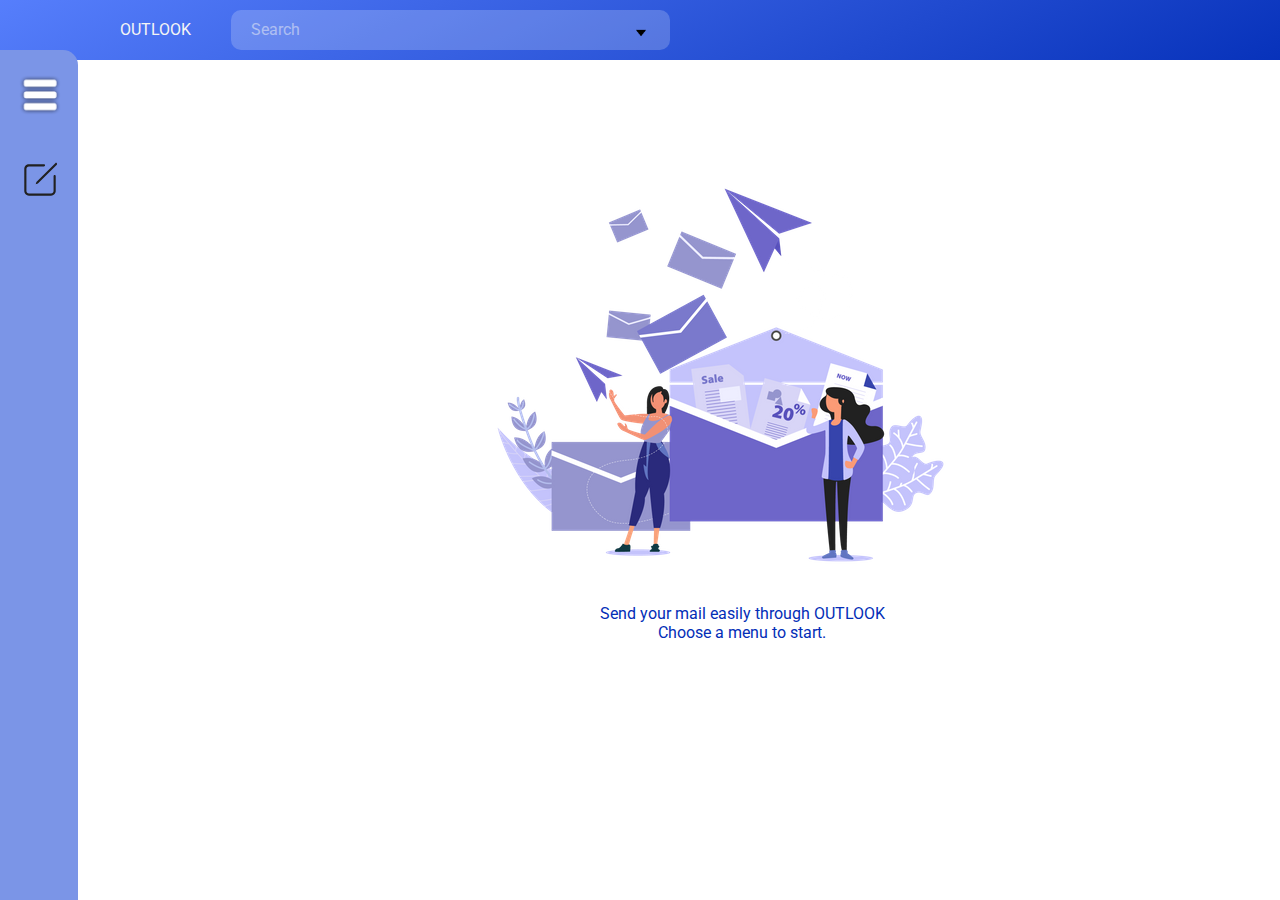
<file: final 2/index.html>
<!DOCTYPE html>

<html>
  <head>
    <title>Outlook</title>
    <meta charset="UTF-8">
    <link rel="stylesheet" href="index.css">
     <meta name="viewport" content="width=device-width, initial-scale=1.0">
   </head>

  <body>
      <div class="topnav">
        <div class="outlook">OUTLOOK</div>
        <div class="search">
          <div class="searchtxt">Search</div>
          
          <div class="dropdown">
            <button onclick="myFunction()" class="dropbtn"><img class="drpbt" src="img/tri.png"></button>
            <div id="myDropdown" class="dropdown-content">
              <div class="isifilterkiri">
                  <h1 style="color: white; font-size: 13pt; margin-left: 20pt;margin-top: 50px;">Search in</h1>
                  <div class="linesputih"></div>
                  <h1 style="color: white; font-size: 13pt; margin-left: 20pt;margin-top: 30px;">Form</h1>
                  <div class="linesputih"></div>
                  <h1 style="color: white; font-size: 13pt; margin-left: 20pt;margin-top: 30px;">Cc</h1>
                  <div class="linesputih"></div>
                  <h1 style="color: white; font-size: 13pt; margin-left: 20pt;margin-top: 30px;">Keyword</h1>
                  <div class="linesputih"></div>
                  <h1 style="color: white; font-size: 13pt; margin-left: 20pt;margin-top: 30px;">Attachments</h1>

              </div>
              <div class="isifilterkanan">
                <h1 style="color: white; font-size: 13pt; margin-left: 20pt;margin-top: 50px;">To</h1>
                <div class="linesputih"></div>
                <h1 style="color: white; font-size: 13pt; margin-left: 20pt;margin-top: 30px;">Subject</h1>
                <div class="linesputih"></div>
                <h1 style="color: white; font-size: 13pt; margin-left: 20pt;margin-top: 30px;">Date From</h1>
                <div class="linesputih"></div>
                <button style="color: white; margin-top: 150px; margin-left: 30px; font-size: 15px; padding: 10px 70px; background-color: rgb(30, 15, 141); border-radius: 10px;">Search</button>
                <button style="color: white; margin-top: 150px; margin-left: 30px; font-size: 15px; padding: 10px 70px; background-color: rgb(99, 180, 234); border-radius: 10px;">Clear Filters</button>

              </div>


          </div>
          <div class="filticon">
            
          </div>
        </div>
        <div class="profile"></div>
      </div>

      <div class="content">
        <img src="img/illus.webp" alt="illus">
        <div class="textillus">
          <div class="ti">Send your mail easily through OUTLOOK</div>
          <div class="ti">Choose a menu to start.</div>
        </div>
      </div>

      <div class="sidebar">
        <div class="logo">
          <img src="img/logo.png" alt="logo" id="logo_img">
          <i class='bx bx-menu-alt-right' id="btn" ></i>
        </div>
    
      <div class="sidebar.open">
        <div class="profilecircle"></div>
        <div class="listicon">
          <h1 style="font-size: 15pt; margin-top: 20px; margin-left: 20pt;">ILLUSTRASI</h1>
          <h1 style="font-size: 10pt; margin-left: 20pt;">illustrasia@student.uph.edu</h1>
          <h1 style="font-size: 10pt; margin-left: 20pt;margin-top: 50px;"onclick="location.href='inbox.html'">Inbox</h1>
          <h1 style="font-size: 10pt; margin-left: 20pt;margin-top: 8px;">Sent Items</h1>
          <h1 style="font-size: 10pt; margin-left: 20pt;margin-top: 8px">Draft</h1>
          <h1 style="font-size: 10pt; margin-left: 20pt;margin-top: 8px">Deleted Items</h1>
          <h1 style="font-size: 10pt; margin-left: 20pt;margin-top: 8px">Add Favorite</h1>
    
          <h1 style="font-size: 10pt; margin-left: 20pt;margin-top: 50px;">Archive</h1>
          <h1 style="font-size: 10pt; margin-left: 20pt;margin-top: 8px">Groups</h1>
          <h1 style="font-size: 10pt; margin-left: 20pt;margin-top: 8px">Junk</h1>
          <h1 style="font-size: 10pt; margin-left: 20pt;margin-top: 8px">Conversation History</h1>
          <h1 style="font-size: 10pt; margin-left: 20pt;margin-top: 8px">RSS Subscription</h1>
        </div>
      </div>
    
      <script>
        const sidebar = document.querySelector(".sidebar");
        const btn = document.querySelector("#btn");
        logo_img.onclick = function(){
          if (!x.matches){
            sidebar.classList.toggle('open');
          }
        }
        btn.onclick = function(){
          if (!x.matches){
            sidebar.classList.remove('open');
          }
        }
    
        function myFunction(x) {
          if (x.matches) {
            sidebar.classList.remove('open');
          } 
        }

        var x = window.matchMedia("(max-width: 700px)")
        myFunction(x)
        x.addListener(myFunction) 

        
      function myFunction() {
       document.getElementById("myDropdown").classList.toggle("show");
      } 

      function filterFunction() {
        var input, filter, ul, li, a, i;
        input = document.getElementById("myInput");
        filter = input.value.toUpperCase();
        div = document.getElementById("myDropdown");
        a = div.getElementsByTagName("a");

        for (i = 0; i < a.length; i++) {
          txtValue = a[i].textContent || a[i].innerText;
          if (txtValue.toUpperCase().indexOf(filter) > -1) {
            a[i].style.display = "";
          } else {
            a[i].style.display = "none";
          }
        }
      }
      </script>

      <div class="compose" onclick="location.href='compose.html'">
        <img class="comp" src="img/comp.svg">
      </div>

  </body>
</html>
</file>
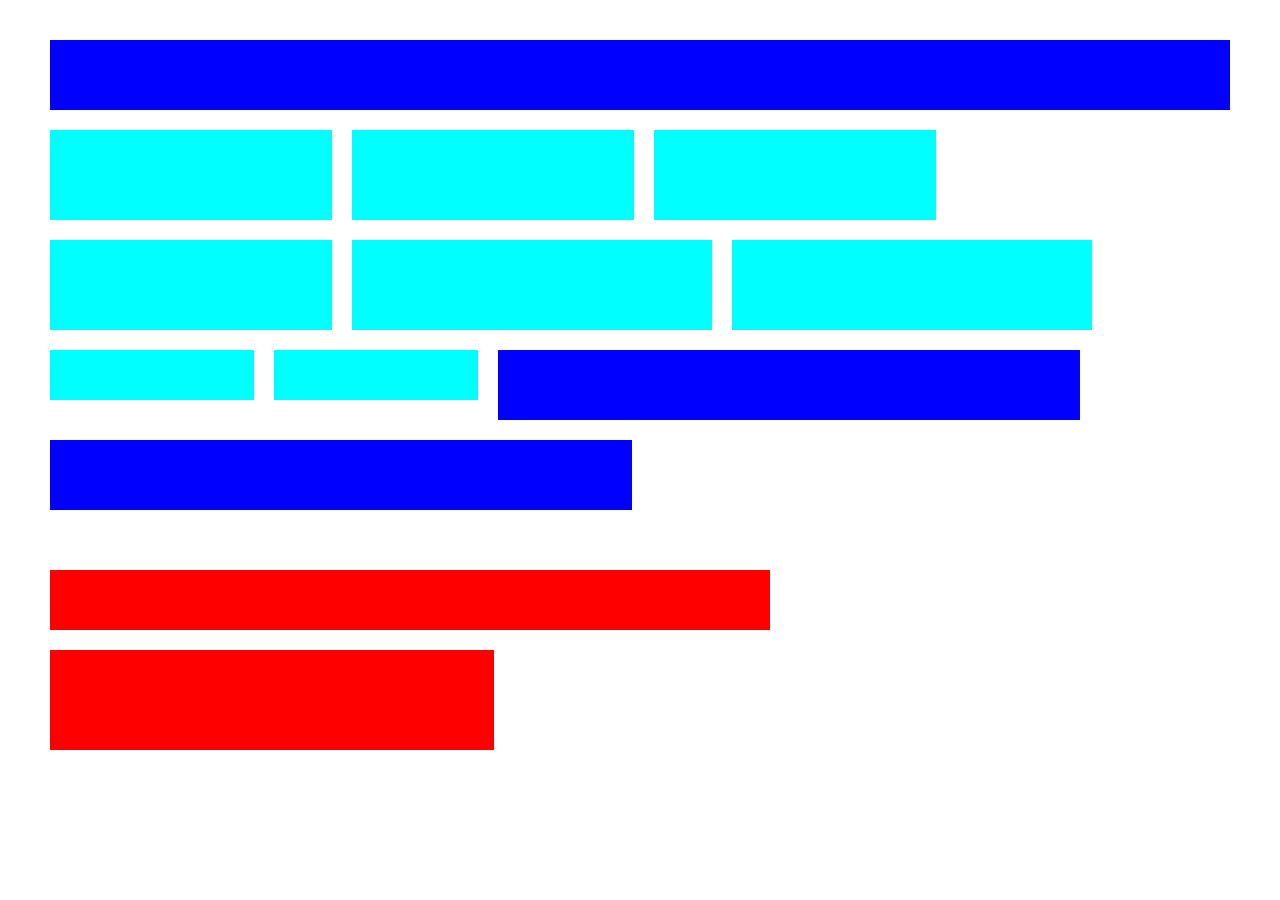
<file: latihan2/index.html>
<!DOCTYPE html>
<html>
    <head>
        <link rel="stylesheet" href="style.css">
        <title>halo ini</title>
    </head>
    <body>
        <h1>halo</h1>
 <div class="column" >
        <h2>Column 1</h2>
                </div>
 <div class="column" >
        <h2>Column 2</h2>
                </div>
 <div class="column">
        <h2>Column 3</h2>
                </div>
 <div class="column">
        <h2>Column 4</h2>
                </div>
                </div>
 <div class="baris3">
        <h3>column 5</h3>
                </div>
 <div class="baris3">
        <h3>column 6</h3>
                </div>


 <div class="baris31">
        <h4>column7</h4>
                </div>
<div class="baris31">
     <h4>column8</h4>
        </div>
<div class="baris4">
    <h5>column 9</h5>
</div>
<div class="baris4">
    <h5>column 9</h5>
</div>
<div class="baris5">
    <h6>column10</h6>
</div>
<div class="baris51">
    <h6>column11</h6>
</div>
    </body>
</html>
</file>
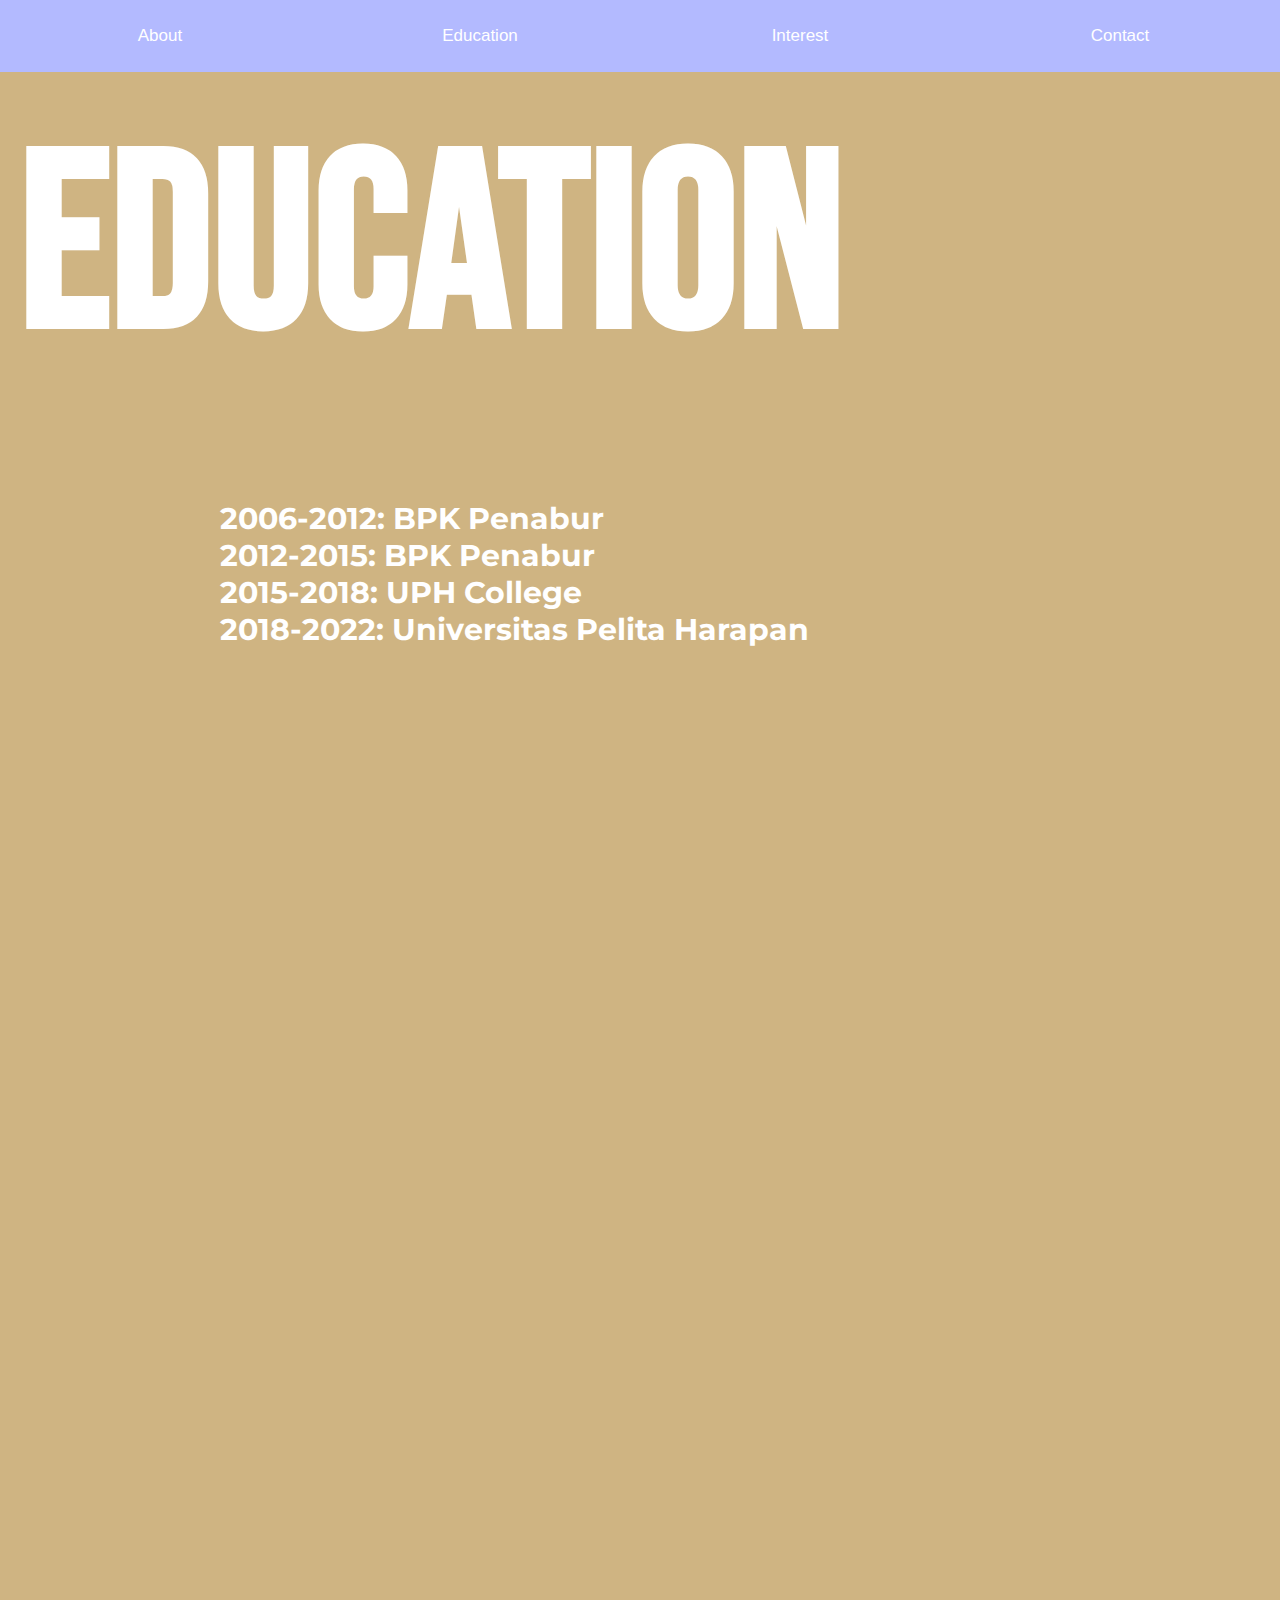
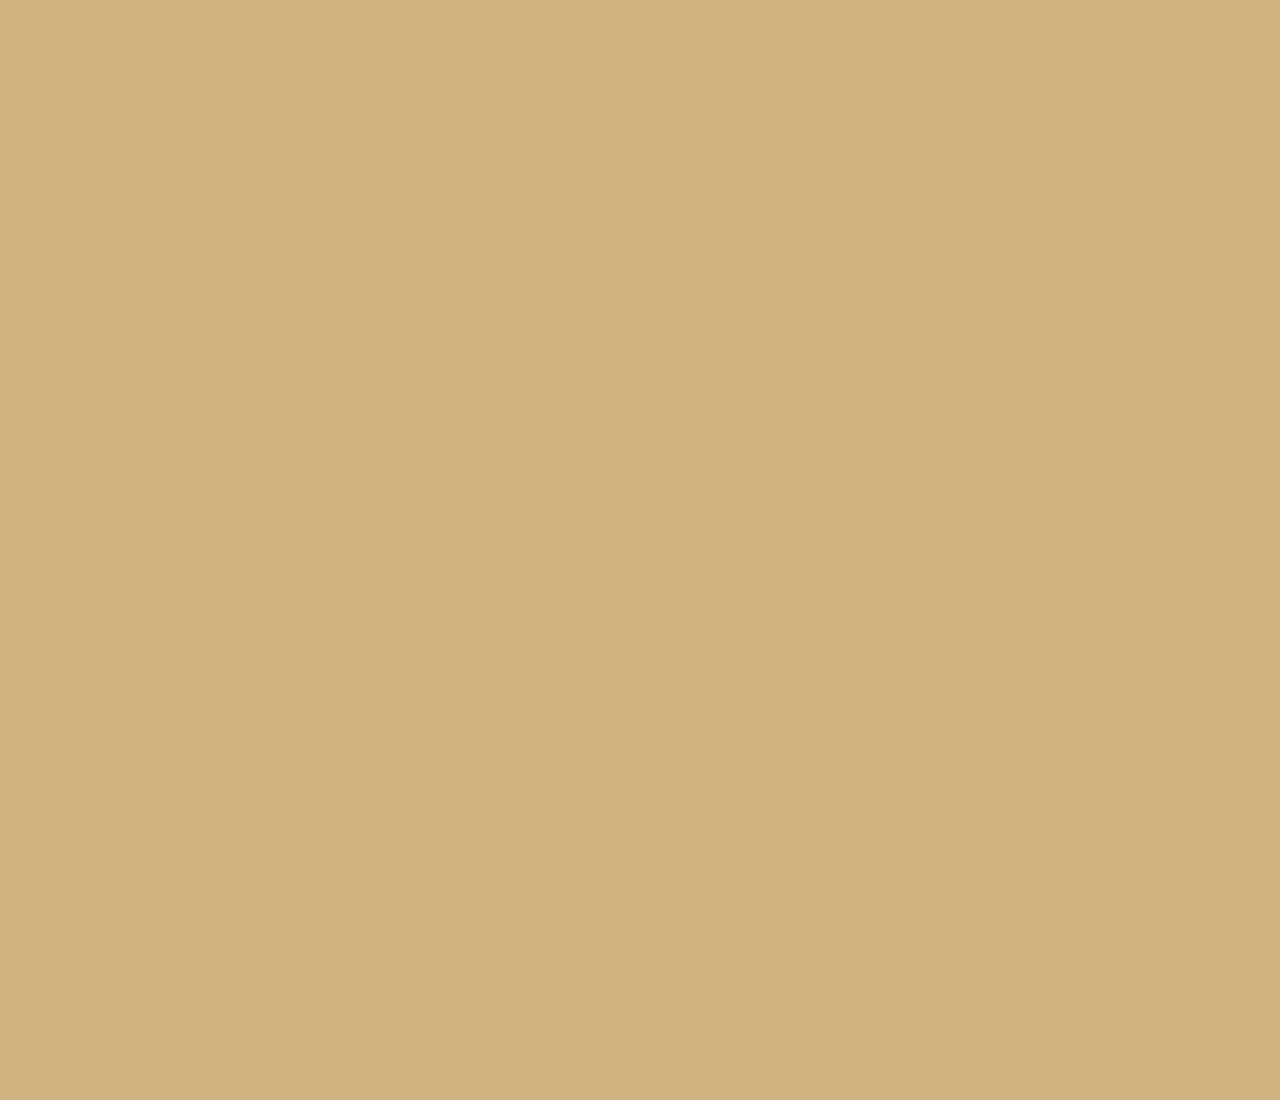
<file: latihanresume/index.html>
<!DOCTYPE html>
<html>
    <head>
        <meta name="viewport" content="width=device-width, initial-scale=1">
        <link rel="preconnect" href="https://fonts.googleapis.com"> 
        <link rel="preconnect" href="https://fonts.gstatic.com" crossorigin> 
        <link href="https://fonts.googleapis.com/css2?family=Bebas+Neue&display=swap" rel="stylesheet">
        <link rel="preconnect" href="https://fonts.googleapis.com"> 
        <link rel="preconnect" href="https://fonts.gstatic.com" crossorigin> 
        <link href="https://fonts.googleapis.com/css2?family=Bebas+Neue&family=Montserrat:wght@100&display=swap" rel="stylesheet">
        <title>CV DIKA</title>
        <style>
        *{
            margin: 0;
            padding: 0;
        }

        nav{
        background-color: rgb(179, 186, 255);
        position: fixed;
        width: 100%;
        display: flex;
        justify-content: space-around;
        align-items: center;
        min-height: 8vh;
        }
        body, html {
        height: 100%;
        margin: 0;
        font-family: Arial;
        }
        .tablink {
        background-color: rgb(179, 186, 255);
        color: white;
        float: left;
        border: none;
        outline: none;
        cursor: pointer;
        padding: 14px 16px;
        font-size: 17px;
        width: 25%;
        }
        .tablink:hover {
        background-color: rgb(186, 199, 224);
        }
        .tabcontent {
        color: white;
        display: none;
        padding: 100px 20px;
        height: 2500px;
        }
        h1{
        font-family:'Bebas Neue', cursive;
        font-size: 250px;
        color: white;;
        }
        h2{
            font-size: 30px;
            color: white;
            font-family: 'Montserrat', sans-serif;
            text-justify: auto;
        }
        h3{
            font-family:'Bebas Neue', cursive;
            font-size: 35px;
            color: white;;
        }
        .year{
            margin-top: 100px;
            margin-left: 200px;
        }
        .isi1{

            margin-top: 100px;
            margin-left: 200px;
            width: 600px;
        }
        .isi2{
            margin-top: 100px;
            margin-left: 200px;
        }
        .monkey{
        width: 500px;
        margin-left: 10px;
        margin-bottom: 10px;
        margin-top: 100px;
        margin-left: 200px;
        }
        
        .gambar{
            margin-left: 200px;
            margin-top: 100px;
            margin-bottom: 20px;
        }
        
        #About {background-color: rgb(241, 146, 90);}
        #Education {background-color: rgb(207, 180, 130);}
        #Interest {background-color: rgb(255, 155, 155);}
        #Contact {background-color: rgb(197, 149, 175);}

            
        </style>
    </head>
    <body>
        <header>
            <nav>
                <button class="tablink" onclick="openPage('About', 'red')">About</button>
                <button class="tablink" onclick="openPage('Education', 'green')" id="defaultOpen">Education</button>
                <button class="tablink" onclick="openPage('Interest', 'blue')">Interest</button>
                <button class="tablink" onclick="openPage('Contact', 'orange')">Contact</button>
            </nav>
        </header>    
        
        <div id="About" class="tabcontent">
          <h1>Mahardika Putra Ibrahim</h1>
            <div class="isi1">
                <h2>I am an illustrator and graphic designer, who is always motivated to learn more to always improve myself and develop my skills. I also always carry out good responsibilities and initiatives when I am in a team work, because of this I am always excited to accept new challenges and new things in the future</h2>
                </div>
                <div class="gambar">
                    <h3>My recent work on poster:</h3>
                    <img class="monkey" src="monyet.png">
                </div>
        </div>
        
        <div id="Education" class="tabcontent">
          <h1>Education</h1>
          <div class="year">
          <h2>2006-2012: BPK Penabur </h2> 
          <h2>2012-2015: BPK Penabur</h2>
          <h2>2015-2018: UPH College</h2>
          <h2>2018-2022: Universitas Pelita Harapan</h2>
        </div>
        </div>
        
        <div id="Interest" class="tabcontent">
          <h1>Interest</h1>
          <div class="isi1">
            <h2>My hobbies are always drawing and painting. Besides that, I like to explore various kinds of games, whether it's mobile or console games, because it's interesting to observe various kinds of game designs and good art styles.</h2>
            </div>
        </div>
        
        <div id="Contact" class="tabcontent">
          <h1>About</h1>
          <div class="isi2">
          <h2>Email: Mahardikaptra@gmail.com</h2>
          <h2>Phone: 08991231224</h2>
          <h2>Instagram: @Hampakiri</h2>
        </div>
        </div>
    </body>
</html>
<script>
        function openPage(pageName, elmnt, color) {
        var i, tabcontent, tablinks;
        tabcontent = document.getElementsByClassName("tabcontent");
        for (i = 0; i < tabcontent.length; i++) {
            tabcontent[i].style.display = "none";
        }
        tablinks = document.getElementsByClassName("tablink");
        for (i = 0; i < tablinks.length; i++) {
            tablinks[i].style.backgroundColor = "";
        }
        document.getElementById(pageName).style.display = "block";
        elmnt.style.backgroundColor = color;
        }
        document.getElementById("defaultOpen").click();
        
</script>
</file>
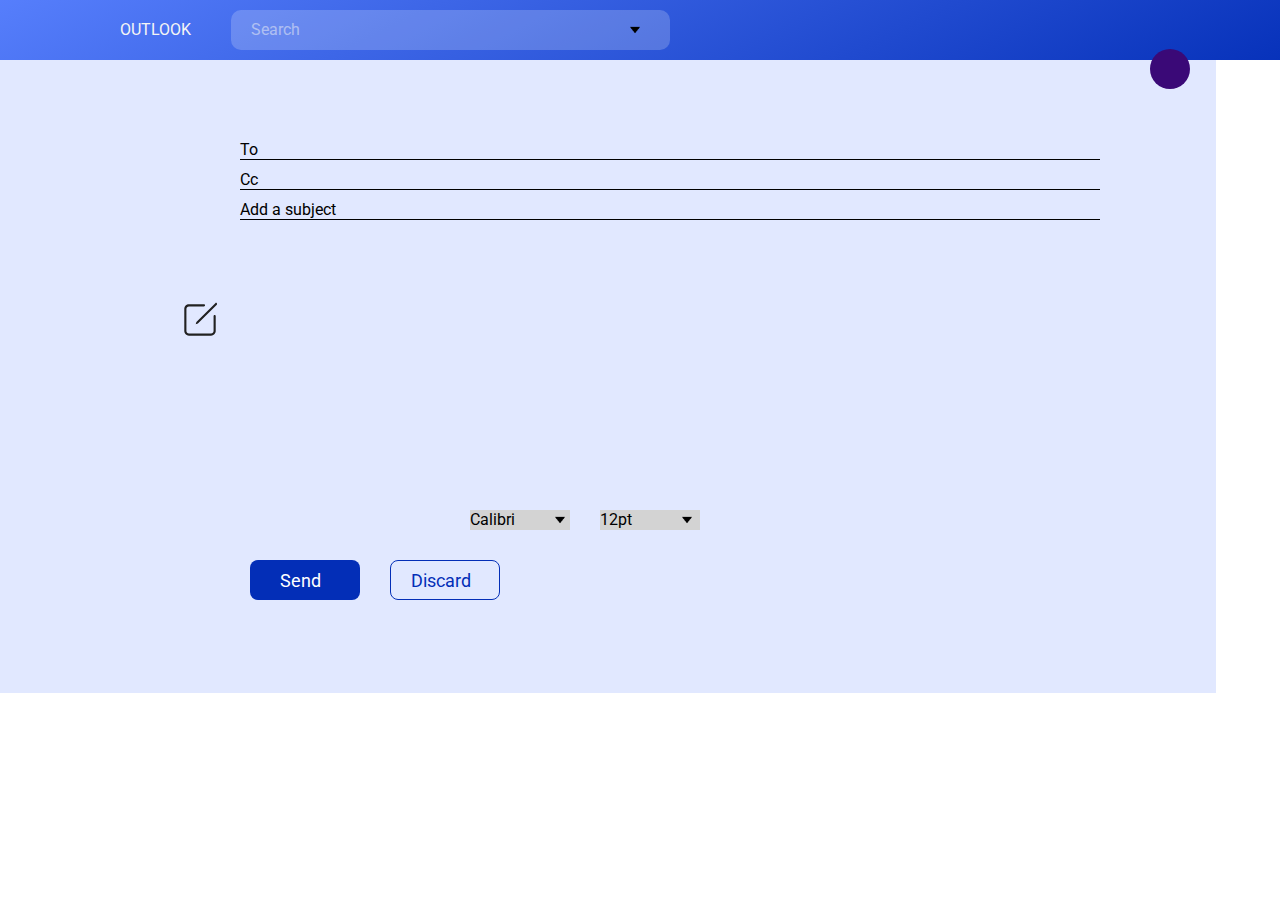
<file: final 2/compose.html>
<!DOCTYPE html>

<html>
  <head>
    <title>Compose</title>
    <meta charset="UTF-8">
    <link rel="stylesheet" href="compose.css">
     <meta name="viewport" content="width=device-width, initial-scale=1.0">
   </head>

<body>

    <div class="topnav">
      <div class="outlook"onclick="location.href='index.html'">OUTLOOK</div>
      <div class="search">
        <div class="searchtxt">Search</div>
        <img class="filticon" src="img/tri.png" onclick="filter">
      </div>
      <div class="profile"></div>
    </div>

    <div class="comptainer">
        <div class="textcont">
            <div class="textcomp">To</div>
            <div class="underline"></div>
            <div class="textcomp">Cc</div>
            <div class="underline"></div>
            <div class="textcomp">Add a subject</div>
            <div class="underline"></div>
        </div>
        <img class="complogo" src="img/comp.svg" onclick="location.href='inbox.html'">
        <div class="fontset">
            <div class="fontseta">Calibri<img class="dropdown" src="img/tri.png"></div>
            <div class="fontseta">12pt<img class="dropdownb" src="img/tri.png"></div>
        </div>
        <div class="buttons">
            <div class="send"onclick="location.href='inbox.html'">Send</div>
            <div class="discard"onclick="location.href='inbox.html'">Discard</div>
        </div>
    </div>
</body>
</file>
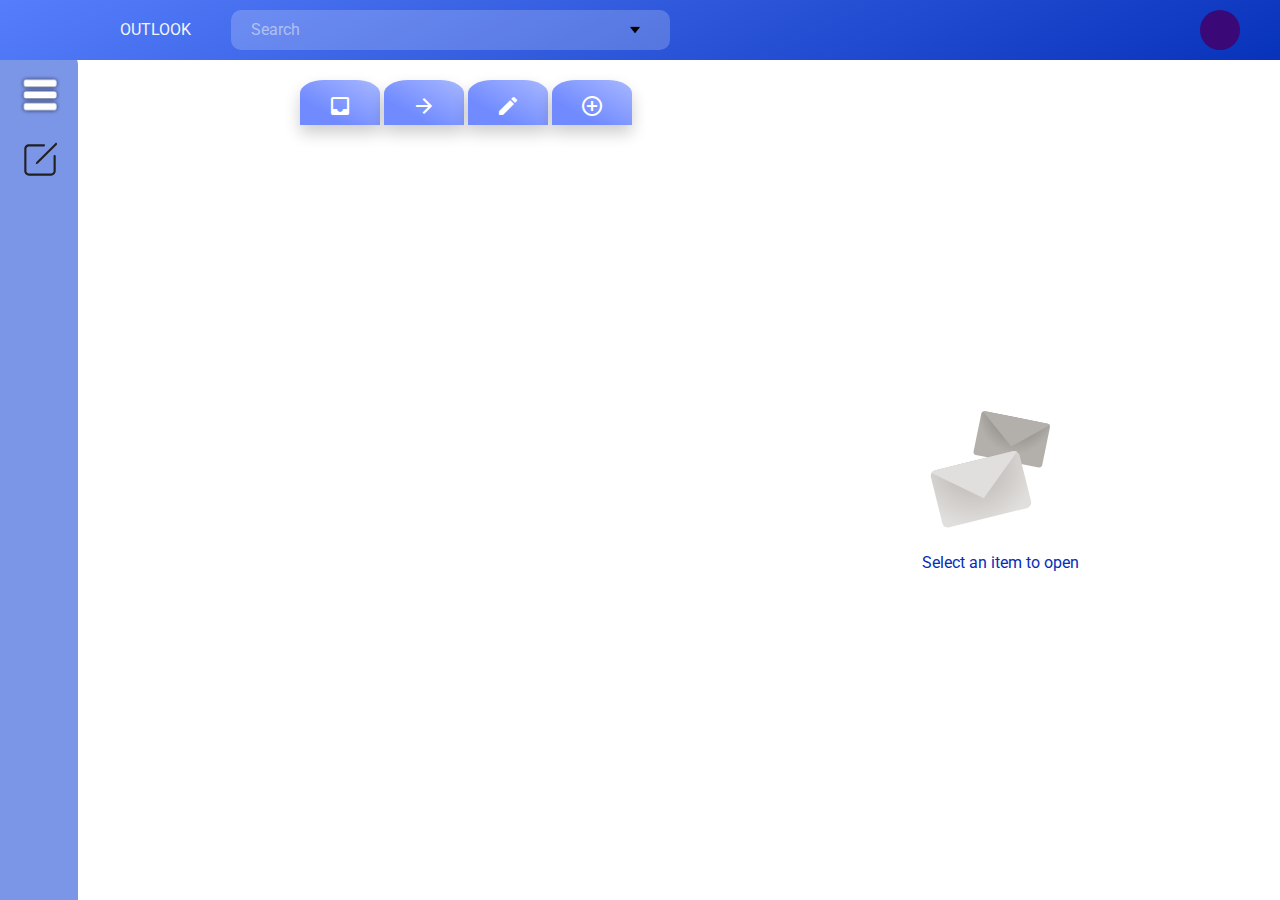
<file: final 2/inbox.html>
<!DOCTYPE html>

<html>
  <head>
    <title>Inbox</title>
    <meta charset="UTF-8">
    <link rel="stylesheet" href="inbox.css">
     <meta name="viewport" content="width=device-width, initial-scale=1.0">
     <link href="https://fonts.googleapis.com/icon?family=Material+Icons" rel="stylesheet">
   </head>

<body>

  <body>
    <div class="topnav">
      <div class="outlook"onclick="location.href='index.html'">OUTLOOK</div>
      <div class="search">
        <div class="searchtxt">Search</div>
        <img class="filticon" src="img/tri.png" onclick="filter">
      </div>
      <div class="profile"></div>
    </div>

    </div>
    </div>

    <div class="sidebar">
      <div class="logo">
        <img src="img/logo.png" alt="logo" id="logo_img">
        <i class='bx bx-menu-alt-right' id="btn" ></i>
      </div>
  
    <div class="sidebar.open">
      <div class="profilecircle"></div>
      <div class="listicon">
        <h1 style="font-size: 15pt; margin-left: 20pt;">ILLUSTRASI</h1>
        <h1 style="font-size: 8pt; margin-left: 20pt;">illustrasia@student.uph.edu</h1>
        <h1 style="font-size: 10pt; margin-left: 20pt;margin-top: 50px;"onclick="location.href='inbox.html'">Inbox</h1>
        <h1 style="font-size: 10pt; margin-left: 20pt;">Sent Items</h1>
        <h1 style="font-size: 10pt; margin-left: 20pt;">Draft</h1>
        <h1 style="font-size: 10pt; margin-left: 20pt;">Deleted Items</h1>
        <h1 style="font-size: 10pt; margin-left: 20pt;">Add Favorite</h1>
  
        <h1 style="font-size: 10pt; margin-left: 20pt;margin-top: 50px;">Archive</h1>
        <h1 style="font-size: 10pt; margin-left: 20pt;">Groups</h1>
        <h1 style="font-size: 10pt; margin-left: 20pt;">Junk</h1>
        <h1 style="font-size: 10pt; margin-left: 20pt;">Conversation History</h1>
        <h1 style="font-size: 10pt; margin-left: 20pt;">RSS Subscription</h1>
      </div>
      </div>
      <script>
        const sidebar = document.querySelector(".sidebar");
        const btn = document.querySelector("#btn");
        logo_img.onclick = function(){
          if (!x.matches){
            sidebar.classList.toggle('open');
          }
        }
        btn.onclick = function(){
          if (!x.matches){
            sidebar.classList.remove('open');
          }
        }
    
        function myFunction(x) {
          if (x.matches) {
            sidebar.classList.remove('open');
          } 
        }
  
        var x = window.matchMedia("(max-width: 700px)")
        myFunction(x)
        x.addListener(myFunction) 
  </script>
     
      <div class="compose" onclick="location.href='compose.html'">
        <img class="comp" src="img/comp.svg">
      </div>
      </div>
      <div class="dropdown">
        <li><button class="dropbtn" onclick="myFunction()"><i class="material-icons">inbox</i></button></li>
        <li><button class="dropbtn2" onclick="myFunction()"><i class="material-icons">arrow_forward</i></li>
        <li><button class="dropbtn3" onclick="myFunction()"><i class="material-icons">edit</i></button></li>
        <li><button class="dropbtn4" onclick="myFunction()"><i class="material-icons">add_circle_outline</i></li>
      <div class="dropdown-content" id="myDropdown">      
        <div class="mail">
          <div id="surat" class="mailist">
              <div class="pic"></div>
              <div class="mailisi"></div>
          </div>
          <div id="surat" class="mailist">
              <div class="pic"></div>
              <div class="mailisi"></div>
          </div>
          <div id="surat" class="mailist">
              <div class="pic"></div>
              <div class="mailisi"></div>
          </div>
          <div id="surat" class="mailist">
              <div class="pic"></div>
              <div class="mailisi"></div>
          </div>
          <div id="surat" class="mailist">
              <div class="pic"></div>
              <div class="mailisi"></div>
          </div>
          <div id="surat" class="mailist">
              <div class="pic"></div>
              <div class="mailisi"></div>
          </div>
          <div id="surat" class="mailist">
              <div class="pic"></div>
              <div class="mailisi"></div>
          </div>
          <div id="surat" class="mailist">
              <div class="pic"></div>
              <div class="mailisi"></div>
          </div>
          <div id="surat" class="mailist">
              <div class="pic"></div>
              <div class="mailisi"></div>
          </div>
          <div id="surat" class="mailist">
              <div class="pic"></div>
              <div class="mailisi"></div>
          </div>
          </div>
          </div>
          </div>
          <div class="preview">
            <img class="mailimg" src="img/mail.svg">
            <div class="prevtxt">Select an item to open</div>
        </div>
  
         
    <script>
      function myFunction() {
              document.getElementById("myDropdown").classList.toggle("show");
            }
            
            window.onclick = function(e) {
              if (!e.target.matches('.dropbtn')) {
              var myDropdown = document.getElementById("myDropdown");
                if (myDropdown.classList.contains('show')) {
                  myDropdown.classList.remove('show');
                }
              }
            }
    </script>
      
  </body>
  </html>
</file>
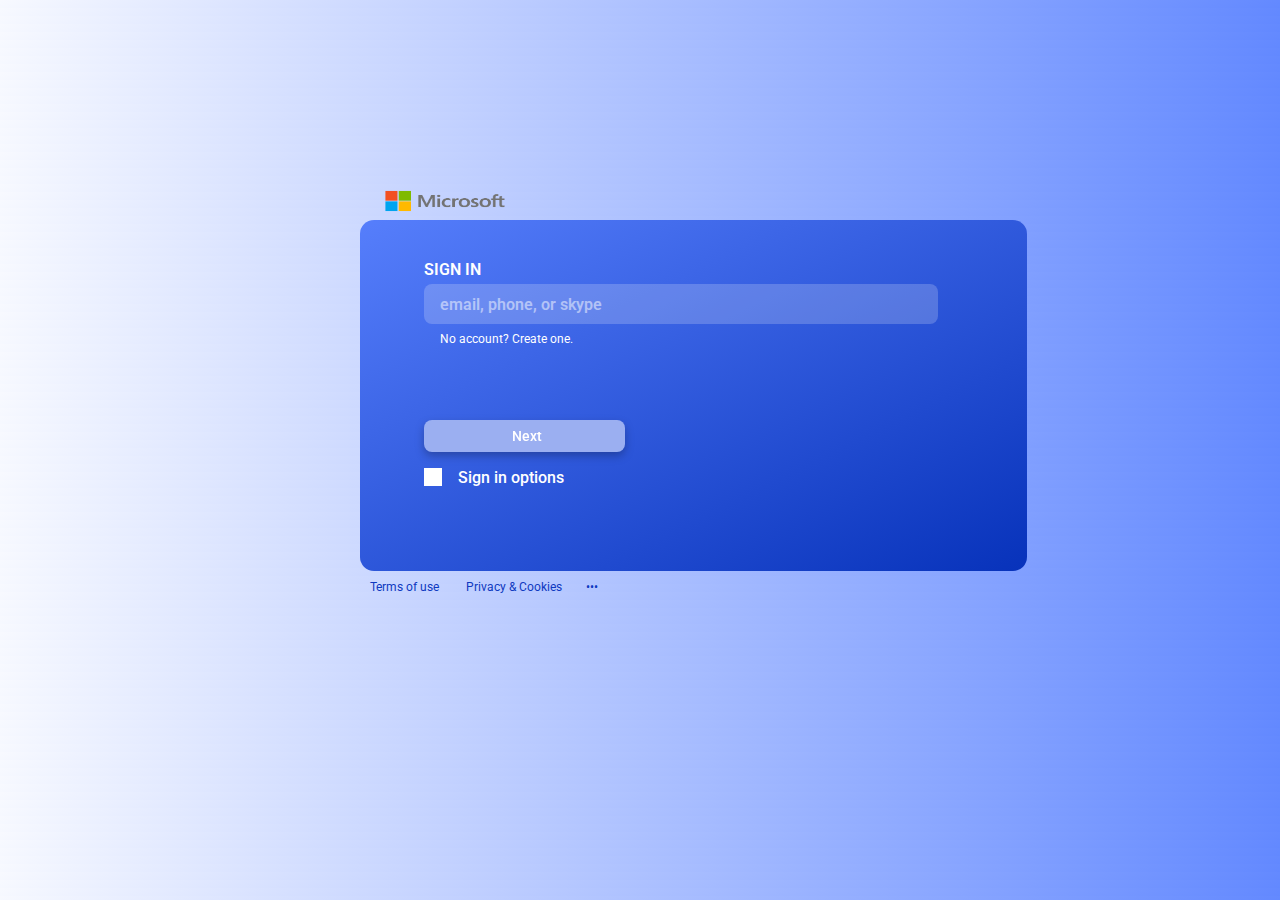
<file: final 2/signin.html>
<!DOCTYPE html>
<html>
    <head>
        <title>Sign In</title>
        <link rel="stylesheet" href="signin.css">
        <style>
            @import url('https://fonts.googleapis.com/css2?family=Roboto&display=swap');
            body {
                background: linear-gradient(333.47deg, #5A82FF -5.37%, #FFFFFF 104.95%);
            }
        </style>
    </head>
    <Body>
        <div class="landingcontainer">
            <div class="logoms">
                <img class="micro-logo" src="img/microsoft.png"></div>
            </div>
            <div class="kotaklogin">
                <div class="signin">SIGN IN</div>
                <div class="typebar">email, phone, or skype</div>
                <div class="create">No account? Create one.</div>
                <div class="next" onclick="location.href='index.html'">
                    <div class="text">Next</div>
                </div>
                <div class="options">
                    <div class="icon"></div>
                    <div class="txt">Sign in options</div>
                </div>
            </div>
            <div class="tou">
                <div class="button">Terms of use</div>
                <div class="button">Privacy & Cookies</div>
                <div class="mball">•••</div>
            </div>
        </div>
    </Body>
    
</html>
</file>
<file: final 2/index.css>
@import url('https://fonts.googleapis.com/css2?family=Roboto&display=swap');
*{
  margin: 0;
  padding: 0;
  box-sizing: border-box;
  font-family: "roboto" , sans-serif;
}

body{
  height: 100vh;
  width: 100vw;
}

.sidebar{
  position: fixed;
  height: 100vh;
  width: 78px;
  background: #7B95E7;;
  margin-top: 50px;
  border-top-right-radius: 15px;
  border-bottom-right-radius: 15px;
  z-index: 1;
  transition: width .5s;
}

.sidebar.open{
  width: 250px;
  height: 1000px;
  transition: width .5s;
  z-index: 0;
}

.sidebar .logo{
  display: flex;
  height: 90px;
  justify-content: space-between;
  align-items: center;
}

.sidebar .logo #logo_img{
  position: absolute;
  top: 25px;
  left: 19px;
  height: 40px;
}

.sidebar .logo .logo_text{
  margin-left: 70px;
  font-size: 20px;
  font-weight: bold;
  background: linear-gradient(60deg, #6771f8, #edddff);
  opacity: 0;
  transform: translateX(-250px);
  transition: .5s;
}

.sidebar.open .logo .logo_text{
  opacity: 1;
  transform: translateX(0);
  transition: .5s;
}

.sidebar .logo #btn{
  color: #575F66;
  margin-right: 20px;
  font-size: 30px;
  opacity: 0;
  transform: translateX(-250px);
  transition: .5s;
}

.sidebar.open .logo #btn{
  opacity: 1;
  transform: translateX(0);
  transition: .5s;
}

.sidebar.open .profilecircle {
  height: 110px;
  width: 110px;
  background-color: rgb(58, 9, 119);
  border-radius: 50%;
  display: inline-block;
  margin-left: 15px;
}


.listicon {
	width: fit-content;
	height: fit-content;
}

.sidebar .listicon {
	display: none;
}

.sidebar.open .listicon {
	display: contents;
	width: 20pt;
	height: 20pt;
}

.sidebar .optionlist {
	display: none;

}

.sidebar.open.optionlist {
	display: contents;
	width: 20pt;
	height: 20pt;
	
}

.optionlist {
	width: auto;
	margin-top: 300px;
	background-color: whitesmoke;
}

.topnav{
    position: absolute;
    height: 60px;
    width: 100vw;
    background: linear-gradient(333.47deg, #032EB7 -5.37%, #5A82FF 104.95%);
    z-index: 1000;
    float: left;
    z-index: 2;
}
.outlook{
  font-size: 16px;
  color: whitesmoke;
  margin-top: 20px;
  margin-left: 120px;
  float: left;
}
.search{
  position: absolute;
  width: 439px;
  height: 40px;
  left: 231px;
  top: 10px;
  background: rgba(255, 255, 255, 0.2);
  border-radius: 10px;
  float: left;
}
.searchtxt{
  margin-left: 20px;
  margin-top: 10px;
  font-size: 16px;
  color: whitesmoke;
  opacity: 0.5;
  float: left;
}

.dropbtn {
  background-color: transparent;
  padding: 16px;
  border: none;
  margin-left: 320px;
  margin-top: 0px;
  z-index: 1;
}

.dropbtn:hover, .dropbtn:focus {
  background-color: transparent;
}

.dropdown {
  position: relative;
  display: inline-block;
}

.dropdown-content {
  display: none;
  position: absolute;
  background-color: #4377f8;
  margin-top: 0px;
  width: 1100px;
  height: 400px;
  border-radius: 0px 0px 25px 25px;
  z-index: 1;
}

.filticons {
  width: 13px;
  height: 13px;
  margin-left: 400px;
  padding-top: 0;
  z-index: 100;
}

.isifilterkiri {
    position: relative;
    float: left;
    width: 500px;
    height: 400px;
    padding-left: 30px;
    padding-right: 0px;
}

.isifilterkanan {
  position: fixed;
  width: 600px;
  height: 400px;
  margin-left: 550px;
}

.sendfiln {
  background-color: #4CAF50; 
  border: none;
  color: rgb(192, 210, 251);
  padding: 15px 32px;
  text-align: center;
  text-decoration: none;
  display: inline-block;
  font-size: 16px;
}

.show {display: block;}


.linesputih {
  background-color: white;
  height: 1px;
  width: 300px;
  margin-left: 150px;
}

.profile{
  position: relative;
  margin-left: 1150px;
  margin-top: -50px;
  width: 40px;
  height: 40px;
  border-radius: 50%;
  background-color: rgb(58, 9, 119);
  float: left;
}

.content{
  position: relative;
  width: 700px;
  height: 500px;
  background-color: transparent;
  margin-top: 150px;
  margin-left: 15%;
  float: left;
}
.illus{
  position: relative;
  width: 675px;
  height: 450px;
  float: left;
}
.textillus{
  width: 518px;
  height: 46px;
  background-color: transparent;
  margin-left: 100px;
}
.ti{
  font-size: 16px;
  text-align: center;
  color: #032EB7;
}

.compose{
 height: 85vh;
 width: 78px;
 background-color: 7B95E7;
 z-index: 96;
}
.comp{
  margin-top: 20px;
  height: 40px;
  width: 40px;
  margin-left: 20px;
}

.drpbt{
  width: 10px;
  height: 10px;
}
</file>
<file: latihan2/style.css>
body {
    background-repeat: no-repeat;
    margin:40px;
}

h1 {
    background-color: blue;
    text-align: center;
    font-size: 35px;
    color: blue;
    margin:10px;
    height:70px;
}

.column {
    float: left;
    height: 90px;
    width: 23.5%;
    margin: 10px;
    background-color: cyan;
    color: cyan;
  }
.baris3 {
    float: left;
    height: 90px;
    width: 30%;
    margin:10px;
    background-color: cyan;
    color: cyan;
}
.baris31 {
    float: left;
    height: 50px;
    width: 17%;
    margin:10px;
    background-color: cyan;
    color: cyan;
}
.baris4 {
    float: left;
    height: 70px;
    width: 48.5%;
    margin:10px;
    background-color: blue;
    color: blue;
}
.baris5{
    float: left;
    height: 60px;
    width: 60%;
    margin:10px;
    margin-top: 50px;
    background-color: red;
    color: red;
}
.baris51{
    float: left;
    height: 100px;
    width: 37%;
    margin:10px;
    background-color: red;
    color: red;
}
</file>
<file: final 2/compose.css>
@import url('https://fonts.googleapis.com/css2?family=Roboto&display=swap');
*{
  margin: 0;
  padding: 0;
  box-sizing: border-box;
  font-family: "roboto" , sans-serif;
}

body{
  height: 100vh;
  width: 100vw;
}

.topnav{
    position: fixed;
    height: 60px;
    width: 100vw;
    background: linear-gradient(333.47deg, #032EB7 -5.37%, #5A82FF 104.95%);
    z-index: 99;
    float: left;
}
.outlook{
  font-size: 16px;
  color: whitesmoke;
  margin-top: 20px;
  margin-left: 120px;
  float: left;
}
.search{
  position: absolute;
  width: 439px;
  height: 40px;
  left: 231px;
  top: 10px;
  background: rgba(255, 255, 255, 0.2);
  border-radius: 10px;
  float: left;
}
.searchtxt{
  margin-left: 20px;
  margin-top: 10px;
  font-size: 16px;
  color: whitesmoke;
  opacity: 0.5;
  float: left;
}












.filticon{
  width: 10px;
  height: 10px;
  margin-left: 330px;
  margin-top: 15px;
  float: left;
}
.profile{
  margin-left: 1150px;
  margin-top: 10px;
  width: 40px;
  height: 40px;
  border-radius: 50%;
  background-color: rgb(58, 9, 119);
  float: left;
}

.comptainer{
    position: relative;
    margin-top: 60px;
    width: 95vw;
    height: 633px;
    background-color: #E1E8FF;
    float: left;
}
.textcont{
    width: 900px;
    height: 100px;
    background-color: transparent;
    margin-top: 70px;
    margin-left: 220px;
    float: left;
}
.textcomp{
    font-size: 16px;
    margin-top: 10px;
    margin-left: 20px;
}
.underline{
    width: 860px;
    height: 1px;
    background-color: black;
    margin-left: 20px;
}
.complogo{
    height: 40px;
    width: 40px;
    margin-top: 70px;
    margin-left: 180px;
    float: left;
}
.fontset{
    height: 20px;
    width: 400px;
    margin-top: 280px;
    margin-left: 220px;
    background-color: transparent;
    float: left;
}
.fontseta{
    height: 20px;
    width: 100px;
    margin-left: 30px;
    background-color: lightgray;
    float: left;
}
.buttons{
    height: 50px;
    width: 500px;
    background-color: transparent;
    margin-top: 500px;
    margin-left: 220px;
}
.send{
    width: 110px;
    height:40px;
    background-color: #032EB7;
    border-radius: 8px;
    font-size: 18px;
    display: flex;
    align-items: center;
    color: #FFFFFF;
    padding-left: 30px;
    float: left;
    margin-left: 30px;
}
.discard{
    width: 110px;
    height:40px;
    border: 1px solid #032EB7;
    border-radius: 8px;
    font-size: 18px;
    display: flex;
    align-items: center;
    color: #032EB7;
    padding-left: 20px;
    float: left;
    margin-left: 30px;
}
.dropdown{
    width: 10px;
    height: 10px;
    margin-left: 40px;
}
.dropdownb{
    width: 10px;
    height: 10px;
    margin-left: 50px;
}
</file>
<file: final 2/inbox.css>
@import url('https://fonts.googleapis.com/css2?family=Roboto&display=swap');
*{
  margin: 0;
  padding: 0;
  box-sizing: border-box;
  font-family: "roboto" , sans-serif;
}

body{
  height: 100vh;
  width: 100vw;
}

.sidebar{
  position: fixed;
  height: 100vh;
  width: 78px;
  background: #7B95E7;;
  margin-top: 50px;
  border-top-right-radius: 15px;
  border-bottom-right-radius: 15px;
  z-index: 98;
  transition: width .5s;
}

.sidebar.open{
  width: 250px;
  height: 1000px;
  transition: width .5s;
}

.sidebar .logo{
  display: flex;
  height: 90px;
  justify-content: space-between;
  align-items: center;
}

.sidebar .logo #logo_img{
  position: absolute;
  top: 25px;
  left: 19px;
  height: 40px;
}

.sidebar .logo .logo_text{
  margin-left: 70px;
  font-size: 20px;
  font-weight: bold;
  background: linear-gradient(60deg, #6771f8, #edddff);
  opacity: 0;
  transform: translateX(-250px);
  transition: .5s;
}

.sidebar.open .logo .logo_text{
  opacity: 1;
  transform: translateX(0);
  transition: .5s;
}

.sidebar .logo #btn{
  color: #575F66;
  margin-right: 20px;
  font-size: 30px;
  opacity: 0;
  transform: translateX(-250px);
  transition: .5s;
}

.sidebar.open .logo #btn{
  opacity: 1;
  transform: translateX(0);
  transition: .5s;
}

.sidebar.open .profilecircle {
  height: 110px;
  width: 110px;
  background-color: rgb(58, 9, 119);
  border-radius: 50%;
  display: inline-block;
  margin-left: 15px;
}


.listicon {
	width: fit-content;
	height: fit-content;
}

.sidebar .listicon {
	display: none;
}

.sidebar.open .listicon {
	display: contents;
	width: 20pt;
	height: 20pt;
}

.sidebar .optionlist {
	display: none;

}

.sidebar.open.optionlist {
	display: contents;
	width: 20pt;
	height: 20pt;
	
}

.optionlist {
	width: auto;
	margin-top: 300px;
	background-color: whitesmoke;
}

.topnav{
    position: fixed;
    height: 60px;
    width: 100vw;
    background: linear-gradient(333.47deg, #032EB7 -5.37%, #5A82FF 104.95%);
    z-index: 99;
    float: left;
}
.outlook{
  font-size: 16px;
  color: whitesmoke;
  margin-top: 20px;
  margin-left: 120px;
  float: left;
}
.search{
  position: absolute;
  width: 439px;
  height: 40px;
  left: 231px;
  top: 10px;
  background: rgba(255, 255, 255, 0.2);
  border-radius: 10px;
  float: left;
}
.searchtxt{
  margin-left: 20px;
  margin-top: 10px;
  font-size: 16px;
  color: whitesmoke;
  opacity: 0.5;
  float: left;
}
.filticon{
  width: 10px;
  height: 10px;
  margin-left: 330px;
  margin-top: 15px;
  float: left;
}
.profile{
  position: absolute;
  margin-left: 1200px;
  top: 10px;
  width: 40px;
  height: 40px;
  border-radius: 50%;
  background-color: rgb(58, 9, 119);
  float: right;
}

.dropdown li{
  position: relative;
  top :40px;
  left: 300px;
  width: 80px;
  height: 45px;
  margin-top: 40px;
  background: linear-gradient(to top right, #718bff 29%, #a6b6ffb4 132%);
  border-radius: 30% 30% 0 0;
  display: inline-block;
  box-shadow: 0px 8px 16px 0px rgba(0,0,0,0.2);
  overflow: hidden;
  text-align: center;
}

.dropdown .dropbtn {
  cursor: pointer;
  font-size: 16px;  
  border: none;
  outline: none;
  color: white;
  padding: 14px 16px;
  background-color: inherit;
  font-family: inherit;
  margin: 0;
  width: 80px;
}
.dropdown .dropbtn2 {
  cursor: pointer;
  font-size: 16px;  
  border: none;
  outline: none;
  color: white;
  padding: 14px 16px;
  background-color: inherit;
  font-family: inherit;
  margin: 0;
  width: 80px;
}
  .dropdown .dropbtn3 {
      cursor: pointer;
      font-size: 16px;  
      border: none;
      outline: none;
      color: white;
      padding: 14px 16px;
      background-color: inherit;
      font-family: inherit;
      margin: 0;
      width: 80px;
}
.dropdown .dropbtn4 {
  cursor: pointer;
  font-size: 16px;  
  border: none;
  outline: none;
  color: white;
  padding: 14px 16px;
  background-color: inherit;
  font-family: inherit;
  margin: 0;
  width: 80px;
}

.dropdown li:hover{
  background: #99ccff;
  box-shadow: black;
 
}

.dropdown-content {
  display: none;
  position: relative;
  background-color: #abd0fa;
  min-width: 160px;
  box-shadow: 0px 8px 16px 0px rgba(0,0,0,0.2);
  z-index: 1;
  top:37px;
  width: 600px;
  height: 900px;
  left: 300px;
  
}

.dropdown-content a {
  float: none;
  color: black;
  padding: 12px 16px;
  text-decoration: none;
  display: block;
  text-align: left;
}

.dropdown-content a:hover {
  background-color: #ddd;
}

.show {
  display: block;

  
 }
 .mail{
  position: relative;
  width: 600px;
  height: 700px;
  background-color: none;
  top:2px;
  float: left;
  left: 0px;
}
 .mailist{
  width:600px;
  height: 50px;
  margin-left: 20px;
  margin-top: 30px;
  float: left;
  opacity: 1.0;
  left:5px;
}
.pic{
  width: 50px;
  height: 50px;
  border-radius: 50%;
  background-color: rgb(197, 197, 197);
  float: left;
}
.mailisi{
  width: 445px;
  height: 50px;
  margin-left: 10px;
  background-color: aliceblue;
  float: left;
}
.preview{
    width: 300px;
    height: 200px;
    margin-top: 300px;
    margin-left: 850px;
    background-color: transparent;
    float: left;
}
.mailimg{
  margin-left: 80px;
  margin-top: 20px;
}
.prevtxt{
    font-size: 16px;
    text-align: center;
    color: #032EB7;
    margin-top: 20px;
}

.compose{
  position: relative;
  height: 85vh;
  width: 78px;
  background-color: 7B95E7;
  z-index: 96;
 }
 .comp{
   height: 40px;
   width: 40px;
   margin-left: 20px;
 }
 @media (max-width:600px){

  .dropdown li{
    position: relative;
    top :40px;
    left: 100px;
    width: 80px;
    height: 45px;
    margin-top: 40px;
    background: linear-gradient(to top right, #718bff 29%, #a6b6ffb4 132%);
    border-radius: 30% 30% 0 0;
    display: inline-block;
    box-shadow: 0px 8px 16px 0px rgba(0,0,0,0.2);
    overflow: hidden;
    text-align: center;
   }
  .dropdown-content {
    position: relative;
    background-color: #abd0fa;
    min-width: 160px;
    box-shadow: 0px 8px 16px 0px rgba(0,0,0,0.2);
    z-index: 1;
    top:37px;
    width: 332px;
    height: 900px;
    left: 100px;

 }
 .sidebar{
   display: none;
}
.mail{
  position: relative;
  width: 200px;
  height: 700px;
  background-color: none;
  top:2px;
  float: left;
  left:-10px;
}
 .mailist{
  width:600px;
  height: 50px;
  margin-left: 20px;
  margin-top: 30px;
  float: left;
  opacity: 1.0;
  left:5px;
}
.pic{
  width: 50px;
  height: 50px;
  border-radius: 50%;
  background-color: rgb(197, 197, 197);
  float: left;
}
.mailisi{
  width: 245px;
  height: 50px;
  margin-left: 10px;
  background-color: aliceblue;
  float: left;
}
 }
</file>
<file: final 2/signin.css>
.nav-links li{
    position: relative;
    top : 40px;
    width: 80px;
    height: 45px;
    margin-top: 40px;
    background: linear-gradient(to top right, #93c0f3 29%, #99ccff 132%);
    border-radius: 30% 30% 0 0;
    display: inline-block;
    box-shadow: 0px 8px 16px 0px rgba(0,0,0,0.2);
}/* Left pake - agar "lengket" pada bagian kiri*/



.inboximg{
    margin-top: 12px;
    margin-left: 24px;
    width: 40%;
   
}

.right-arrimg{
    margin-top: 12px;
    margin-left: 24px;
    width: 40%;

}

.signatureimg{
    margin-top: 12px;
    margin-left: 24px;
    width: 40%;
 
}

.trashimg{
    margin-top: 12px;
    margin-left: 24px;
    width: 40%;


}

ul li:hover{
 background: #99ccff;
 box-shadow: black;
}
ul li:active{
    background: #e2f1ff;
    box-shadow: 4px 0px 8px 4px rgba(0,0,0,0.2);
    
   }


/*signin*/
.logoms {
    position: absolute;
    width: 192px;
    height: 40px;
    left: 360px;
    top: 171px;
}
.micro-logo{
    width: 170px;
    height: 60px;
    left: 360px;
    top: 171px;
}

.kotaklogin {
    position: absolute;
    width: 667px;
    height: 351px;
    left: 360px;
    top: 220px;
    background: linear-gradient(333.47deg, #032EB7 -5.37%, #5A82FF 104.95%);
    border-radius: 14px;
}
.signin {
    position: absolute;
    width: 75px;
    height: 16px;
    left: 64px;
    top: 40px;
    font-family: 'Roboto';
    font-style: normal;
    font-weight: 600;
    font-size: 16px;
    line-height: 19px;
    color: #FFFFFF;
}
.typebar{
    position: absolute;
    width: 498px;
    height: 40px;
    left: 64px;
    top: 64px;
    background: rgba(255, 255, 255, 0.2);
    border-radius: 8px;
    font-family: 'Roboto';
    font-style: normal;
    font-weight: 600;
    font-size: 16px;
    line-height: 19px;
    padding-left: 16px;
    display: flex;
    align-items: center;
    color: rgba(255, 255, 255, 0.5);
}
.create{
    position: absolute;
    width: 301px;
    height: 18px;
    left: 80px;
    top: 112px;
    font-family: 'Roboto';
    font-style: normal;
    font-weight: 400;
    font-size: 12.0312px;
    line-height: 14px;
    color: #FFFFFF;
}
.next{
    position: absolute;
    width: 201px;
    height: 32px;
    left: 64px;
    top: 200px;
    background: #9BAFF1;
    filter: drop-shadow(0px 4px 4px rgba(0, 0, 0, 0.25));
    border-radius: 8px;
}
.text{
    padding-left: 88px;
    padding-top: 8px;
    font-family: 'Roboto';
    font-style: normal;
    font-weight: 500;
    font-size: 14px;
    line-height: 16px;
    display: flex;
    align-items: center;
    text-align: center;
    color: #FFFFFF;
}
.option{
    position: absolute;
    width: 20px;
    height: 200px;
    left: 64px;
    top: 232px;
    background-color: pink;
    display: block;
}
.icon{
    width: 18px;
    height: 18px;
    background-color: white;
    margin-left: 64px;
    margin-top: 248px;
    float: left;
}
.txt {
    margin-left: 16px;
    margin-top: 248px;
    font-family: 'Roboto';
    font-style: normal;
    font-weight: 500;
    font-size: 16px;
    line-height: 19px;
    color: #FFFFFF;
    float: left;
}
.tou{
    position: absolute;
    width: 350px;
    height: 18px;
    left: 370px;
    top: 580px;
    background-color: transparent;
}
.button {
    position: relative;
    width: 96px;
    height: 18px;
    font-family: 'Roboto';
    font-style: normal;
    font-weight: 400;
    font-size: 12.0312px;
    line-height: 14px;
    color: #0E39C0;
    float: left;
}
.mball{
    position: relative;
    width: 96px;
    height: 18px;
    font-family: 'Roboto';
    font-style: normal;
    font-weight: 400;
    padding-left: 24px;
    font-size: 12.0312px;
    line-height: 14px;
    color: #0E39C0;
    float: left;
}


/*homepage*/
.topnav{
    position: absolute;
    width: 100%;
    height: 61px;
    background: linear-gradient(333.47deg, #032EB7 -5.37%, #5A82FF 104.95%);
    border-radius: 14px;
    z-index: 2;
}

.outlook{
    position: relative;
    width: 75px;
    height: 16px;
    left: 119px;
    top: 22px;
    font-family: 'Roboto';
    font-style: normal;
    font-weight: 600;
    font-size: 16px;
    line-height: 19px;
    color: #FFFFFF;
    float: left;
}

.search{
    position: absolute;
    width: 439px;
    height: 40px;
    left: 231px;
    top: 10px;
    background: rgba(255, 255, 255, 0.2);
    border-radius: 10px;
}

.searchtxt{
    position: absolute;
    width: 75px;
    height: 16px;
    left: 24px;
    top: 12px;
    font-family: 'Roboto';
    font-style: normal;
    font-weight: 600;
    font-size: 16px;
    line-height: 19px;
    display: flex;
    align-items: center;
    color: rgba(255, 255, 255, 0.5);
}

.side-navv{
    z-index: 1;
    position: absolute;
    margin-left: 48px;
    margin-top: 40px;
}
</file>
